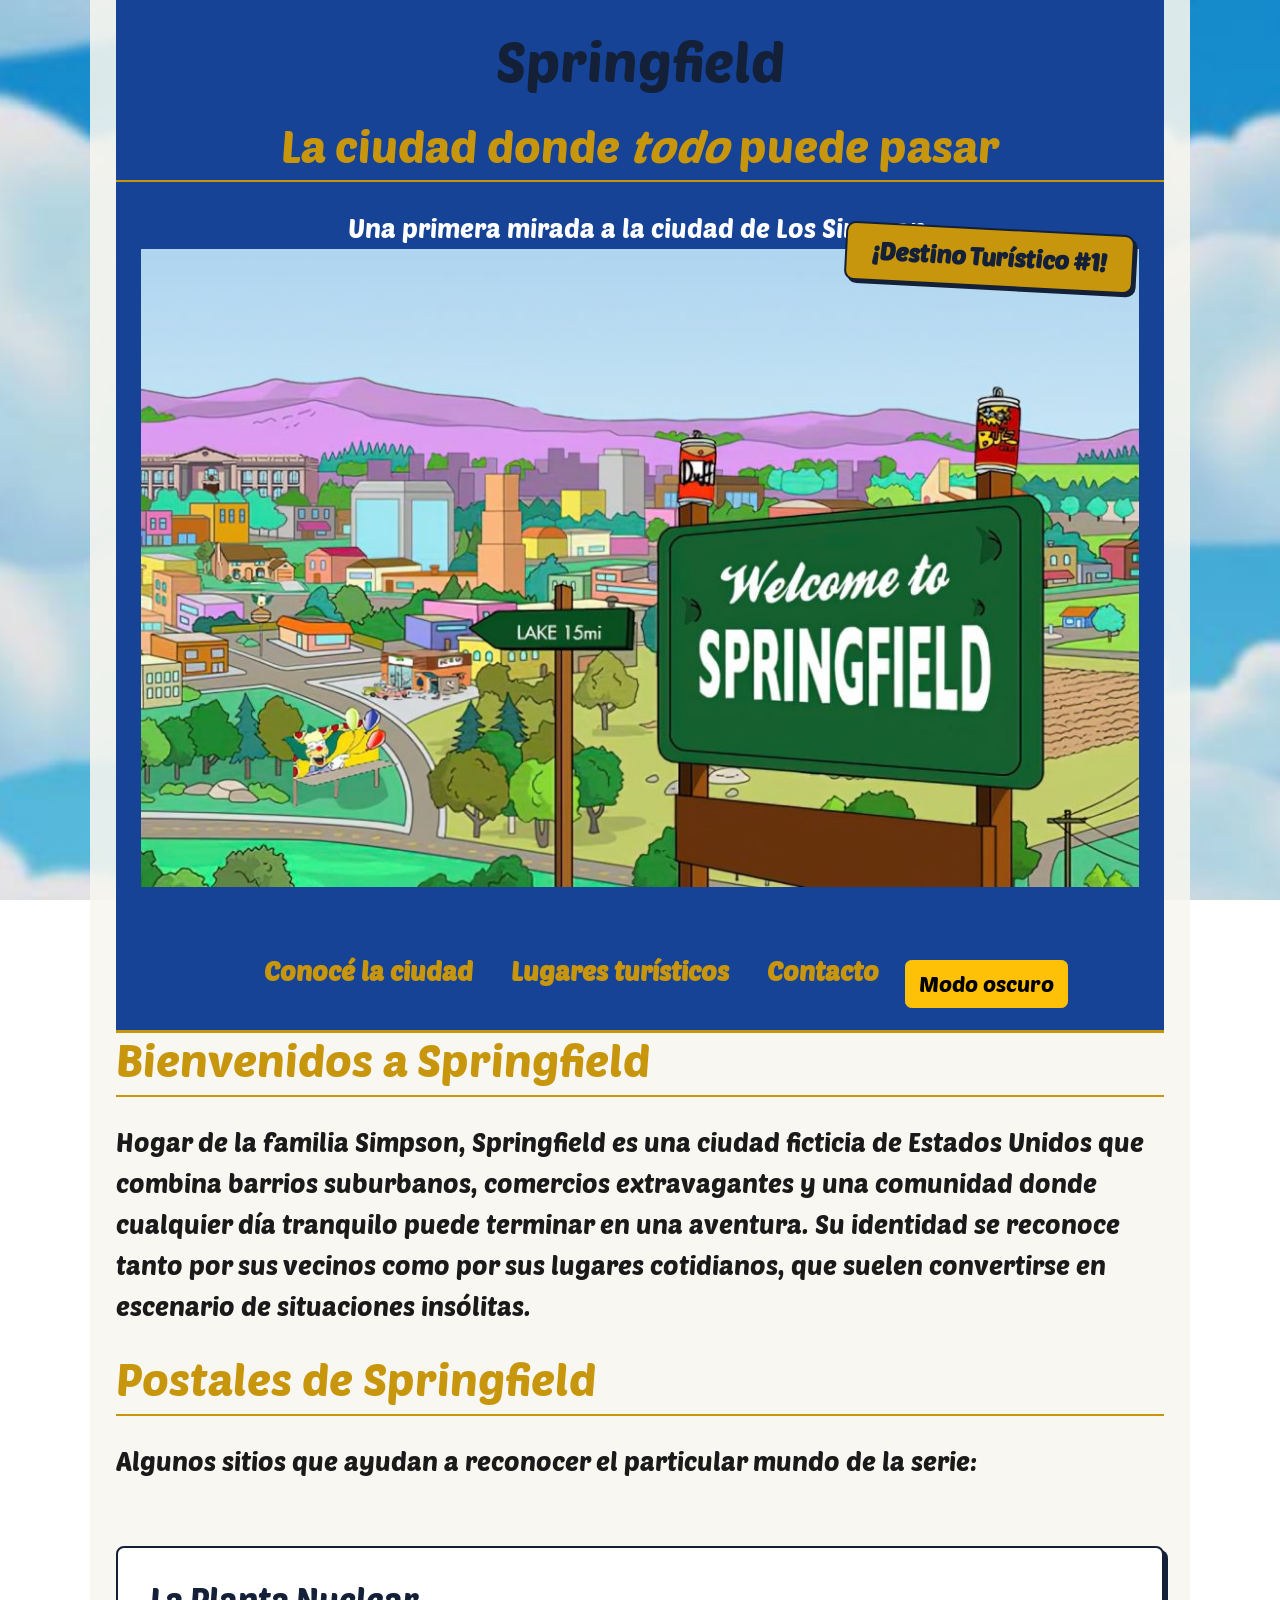
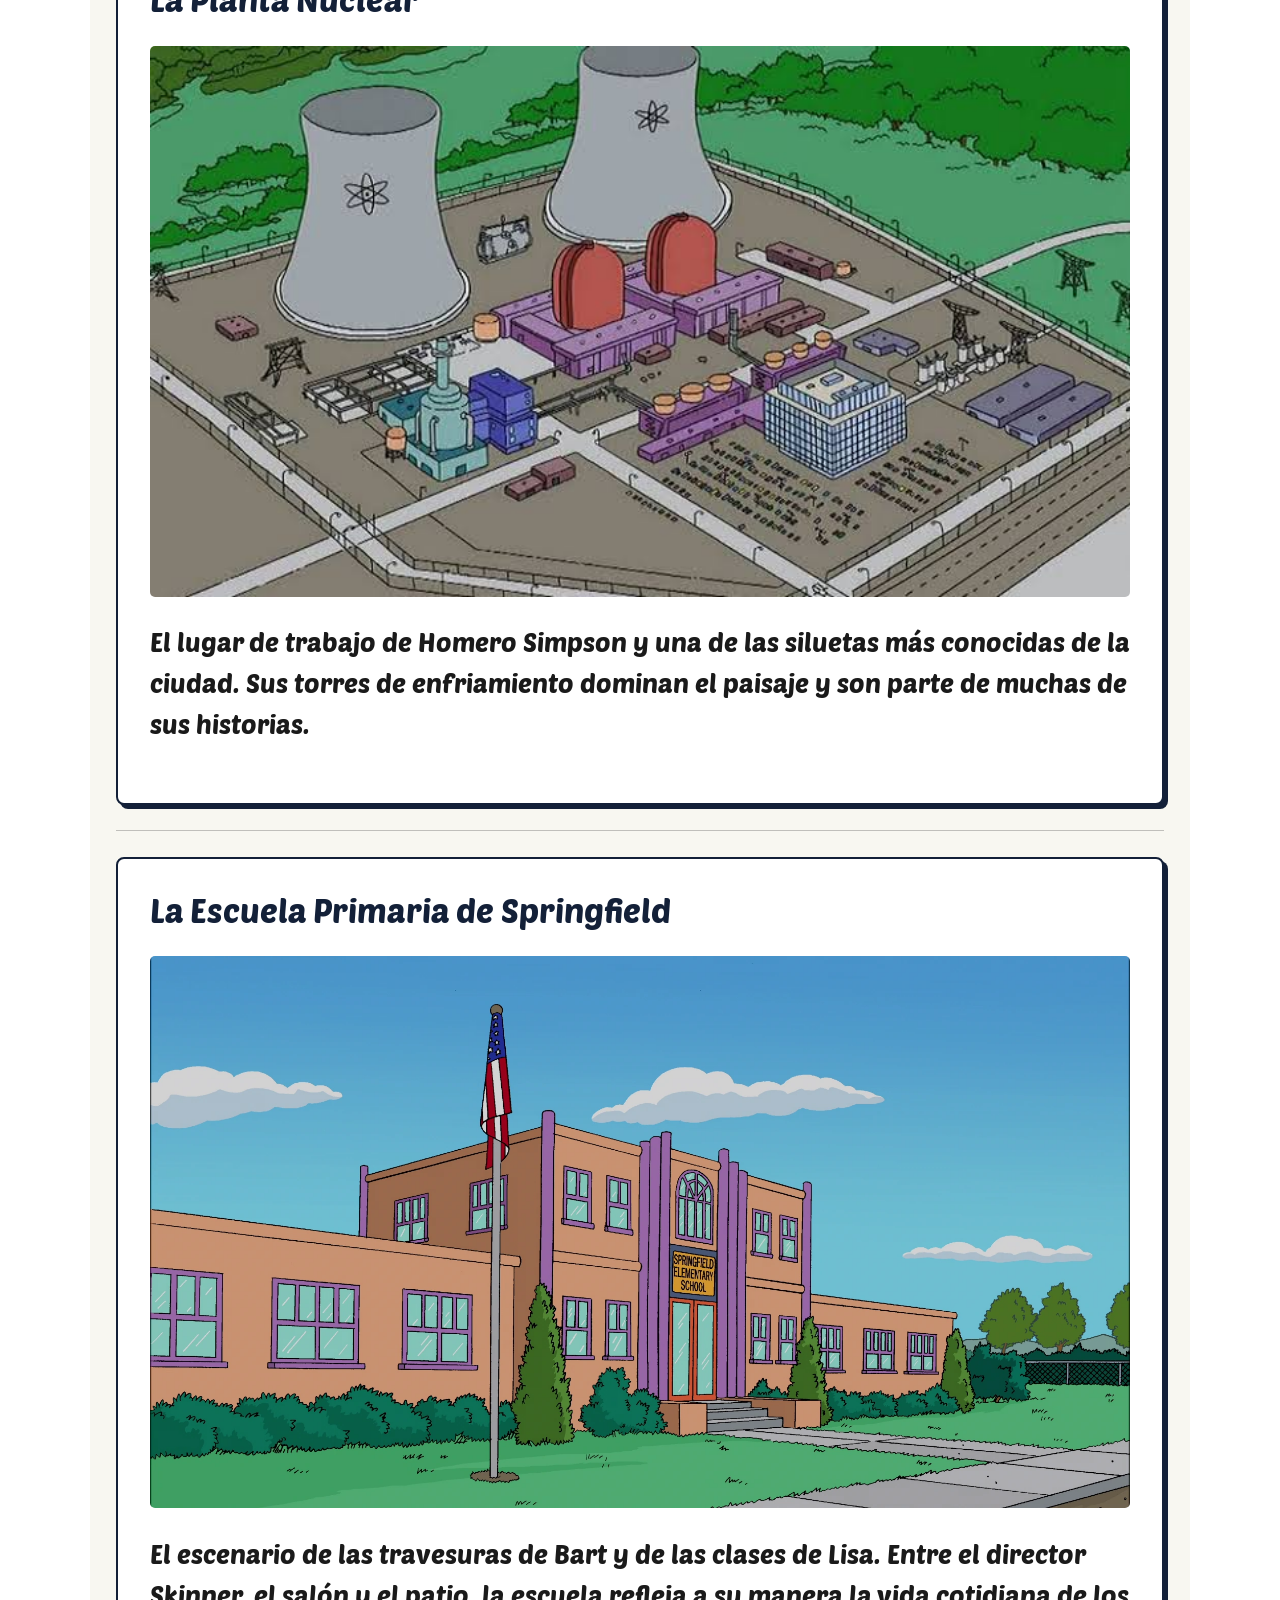
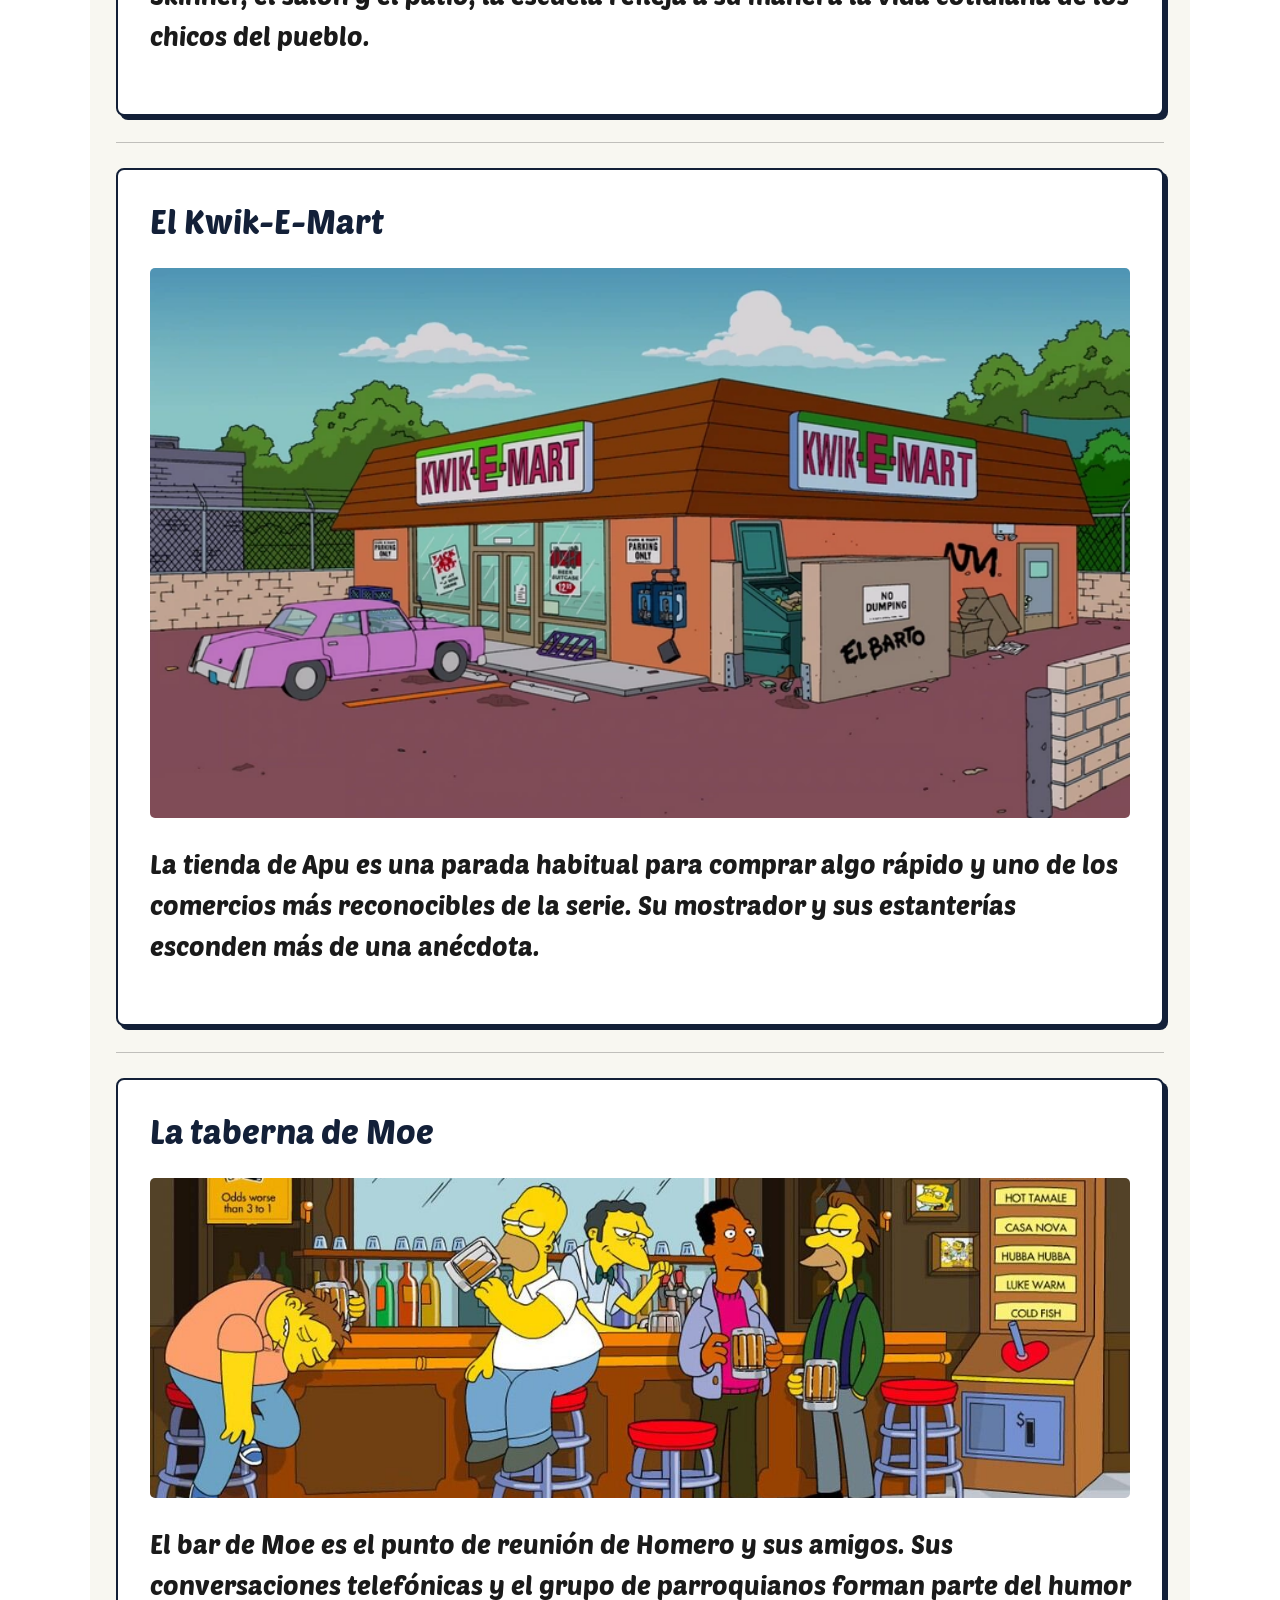
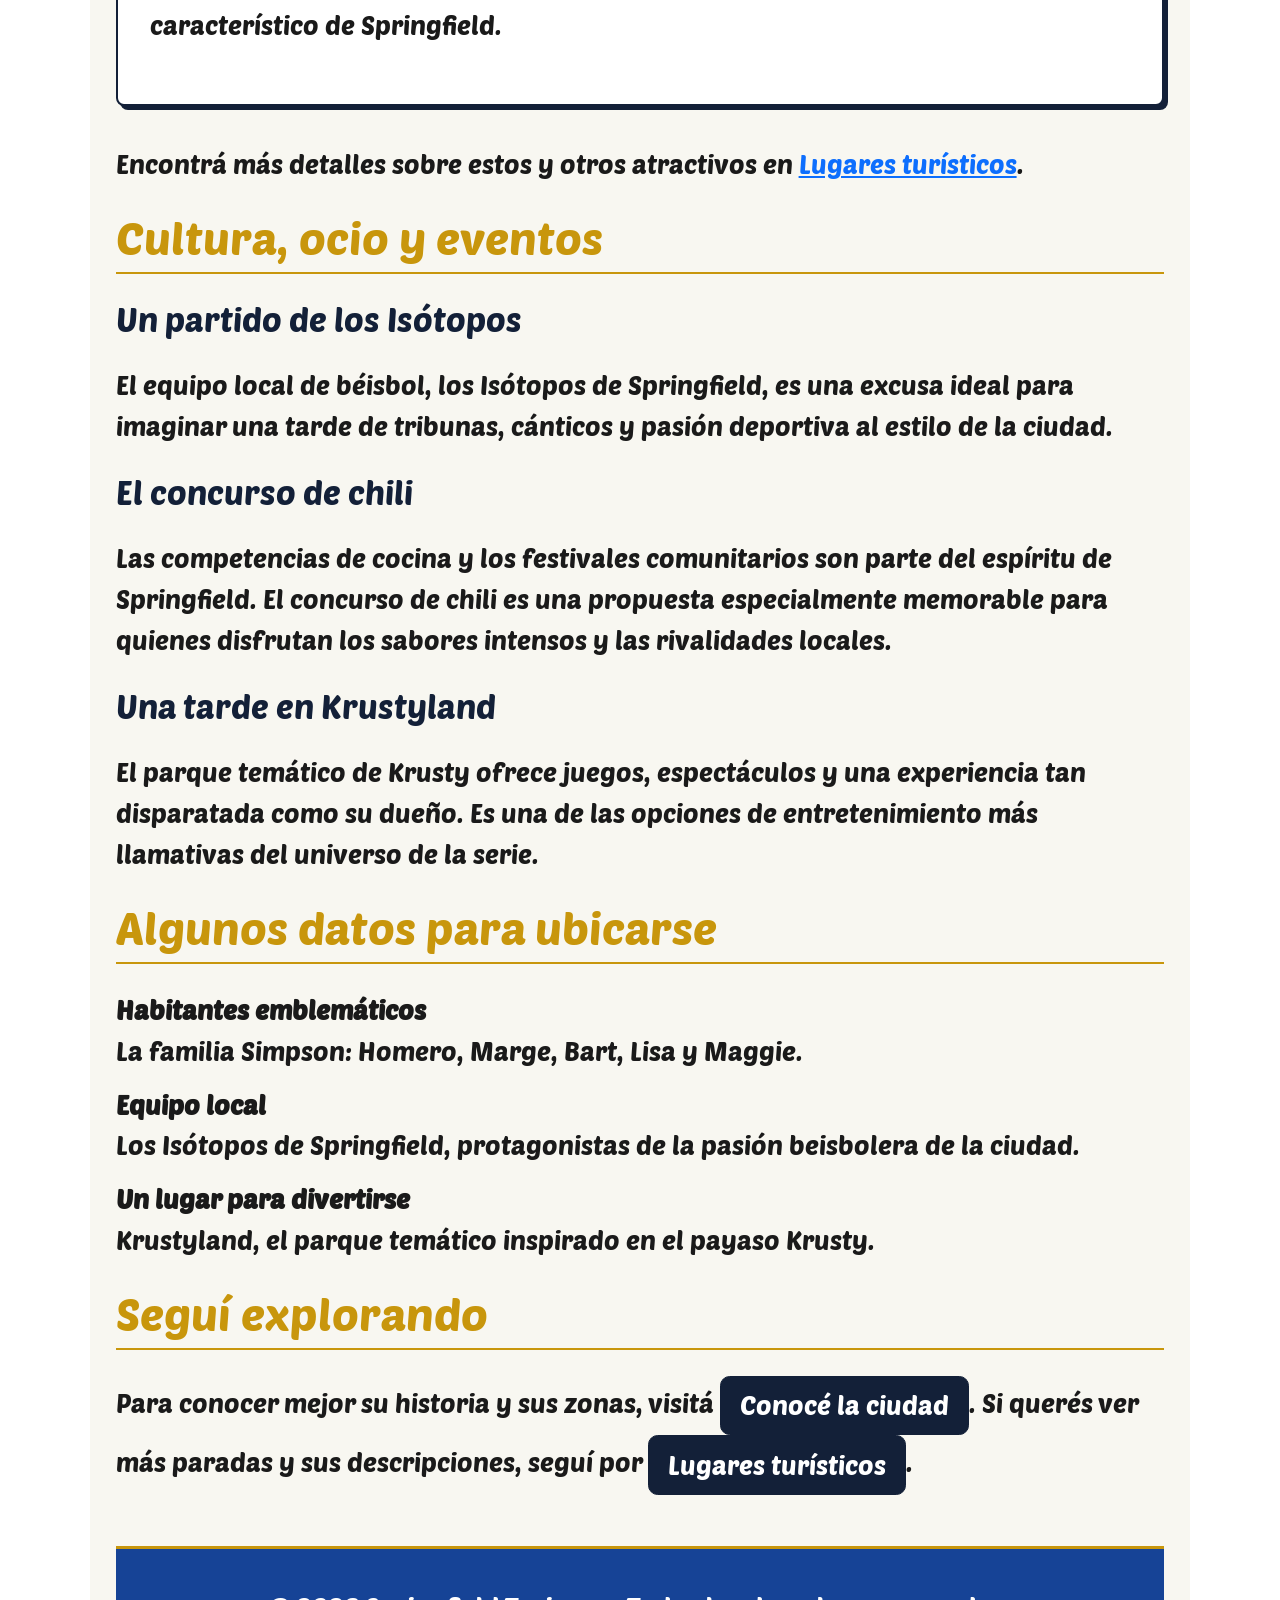
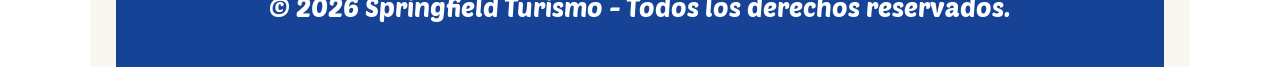
<file: index.html>
<!DOCTYPE html>
<html lang="es">
<head>
    <meta charset="UTF-8">
    <meta name="viewport" content="width=device-width, initial-scale=1.0">
    <title>Springfield</title>
    <link rel="preconnect" href="https://fonts.googleapis.com">
    <link rel="preconnect" href="https://fonts.gstatic.com" crossorigin>
    <link href="https://fonts.googleapis.com/css2?family=Poetsen+One&display=swap" rel="stylesheet">
    <link href="https://cdn.jsdelivr.net/npm/bootstrap@5.3.8/dist/css/bootstrap.min.css" rel="stylesheet" integrity="sha384-sRIl4kxILFvY47J16cr9ZwB07vP4J8+LH7qKQnuqkuIAvNWLzeN8tE5YBujZqJLB" crossorigin="anonymous">
    <link rel=stylesheet href="./CSS/estilos.css"> 
</head>
<body>
    
    <header>
        <h1>Springfield</h1>
        <h2>La ciudad donde <em>todo</em> puede pasar</h2>
        <figure class="imagenSpringfield">
            <span class="badge badge-destacado">¡Destino Turístico #1!</span>
            <img src="./IMG/welcomeToSpringfield.jpg" alt="Vista ilustrada de Springfield">
            <figcaption>Una primera mirada a la ciudad de Los Simpson.</figcaption>
        </figure>
        
    </header>
    <nav class="navbar navbar-expand-lg bg-body-tertiary sticky-top " data-bs-theme="dark">
            <div class="container-fluid">
                <button class="navbar-toggler" type="button"
                data-bs-toggle="collapse" data-bs-target="#menuPrincipal"
                aria-controls="menuPrincipal" aria-expanded="false"
                aria-label="Abrir navegación">
                <span class="navbar-toggler-icon"></span>
                </button>
                <div class="collapse navbar-collapse justify-content-center" id="menuPrincipal">
                    <ul>                    
                        <li><a href="ciudad.html">Conocé la ciudad</a></li>
                        <li><a href="lugares.html">Lugares turísticos</a></li>
                        <li><a href="contactos.html">Contacto</a></li>
                    </ul>
                    <button id="btn-modo" class="btn btn-sm btn-warning ms-3">Modo oscuro</button>
                </div>
            </div>
        </nav>
    <main>
        <section aria-labelledby="bienvenida">
            <h2 id="bienvenida">Bienvenidos a Springfield</h2>
            <p>
                Hogar de la familia Simpson, Springfield es una ciudad ficticia de Estados
                Unidos que combina barrios suburbanos, comercios extravagantes y una
                comunidad donde cualquier día tranquilo puede terminar en una aventura.
                Su identidad se reconoce tanto por sus vecinos como por sus lugares
                cotidianos, que suelen convertirse en escenario de situaciones insólitas.
            </p>
        </section>

        <section aria-labelledby="lugares-destacados">
            <h2 id="lugares-destacados">Postales de Springfield</h2>
            <p>Algunos sitios que ayudan a reconocer el particular mundo de la serie:</p>
            <div class="destacados">
                <article>
                    <h3>La Planta Nuclear</h3>
                    <img src="./IMG/plantaNuclear.jfif" alt="plantaNuclear">
                    <p>
                        El lugar de trabajo de Homero Simpson y una de las siluetas más
                        conocidas de la ciudad. Sus torres de enfriamiento dominan el
                        paisaje y son parte de muchas de sus historias.
                    </p>
                </article>
                <hr>
                <article>
                    <h3>La Escuela Primaria de Springfield</h3>
                    <img src="./IMG/escuelaPrimaria.webp" alt="escuelaPrimaria">
                    <p>
                        El escenario de las travesuras de Bart y de las clases de Lisa.
                        Entre el director Skinner, el salón y el patio, la escuela refleja
                        a su manera la vida cotidiana de los chicos del pueblo.
                    </p>
                </article>
                <hr>
                <article>
                    <h3>El Kwik-E-Mart</h3>
                    <img src="./IMG/Kwik-E-Mart.webp" alt="Tienda Kwik-E-Mart">
                    <p>
                        La tienda de Apu es una parada habitual para comprar algo rápido
                        y uno de los comercios más reconocibles de la serie. Su mostrador
                        y sus estanterías esconden más de una anécdota.
                    </p>
                </article>
                <hr>
                <article>
                    <h3>La taberna de Moe</h3>
                    <img src="./IMG/tabernaDeMoe.png" alt="tabernaDeMoe" class="img-taberna">
                    <p>
                        El bar de Moe es el punto de reunión de Homero y sus amigos.
                        Sus conversaciones telefónicas y el grupo de parroquianos forman
                        parte del humor característico de Springfield.
                    </p>
                </article>
            </div>
            <p>
                Encontrá más detalles sobre estos y otros atractivos en
                <a href="lugares.html">Lugares turísticos</a>.
            </p>
        </section>

        <section aria-labelledby="cultura-eventos">
            <h2 id="cultura-eventos">Cultura, ocio y eventos</h2>
            <article>
                <h3>Un partido de los Isótopos</h3>
                <!-- Imagen sugerida: guardá el archivo en IMG/isotopos.jpg y reemplazá este comentario por: <img src="./IMG/isotopos.jpg" alt="Partido de los Isótopos de Springfield"> -->
                <p>
                    El equipo local de béisbol, los Isótopos de Springfield, es una
                    excusa ideal para imaginar una tarde de tribunas, cánticos y pasión
                    deportiva al estilo de la ciudad.
                </p>
            </article>
            <article>
                <h3>El concurso de chili</h3>
                <!-- Imagen sugerida: guardá el archivo en IMG/concurso-chili.jpg y reemplazá este comentario por: <img src="./IMG/concurso-chili.jpg" alt="Concurso de chili de Springfield"> -->
                <p>
                    Las competencias de cocina y los festivales comunitarios son parte
                    del espíritu de Springfield. El concurso de chili es una propuesta
                    especialmente memorable para quienes disfrutan los sabores intensos
                    y las rivalidades locales.
                </p>
            </article>
            <article>
                <h3>Una tarde en Krustyland</h3>
                <!-- Imagen sugerida: guardá el archivo en IMG/krustyland.jpg y reemplazá este comentario por: <img src="./IMG/krustyland.jpg" alt="Parque temático Krustyland"> -->
                <p>
                    El parque temático de Krusty ofrece juegos, espectáculos y una
                    experiencia tan disparatada como su dueño. Es una de las opciones
                    de entretenimiento más llamativas del universo de la serie.
                </p>
            </article>
        </section>

        <section aria-labelledby="datos-curiosos">
            <h2 id="datos-curiosos">Algunos datos para ubicarse</h2>
            <dl>
                <dt>Habitantes emblemáticos</dt>
                <dd>
                    La familia Simpson: Homero, Marge, Bart, Lisa y Maggie.
                </dd>
                <dt>Equipo local</dt>
                <dd>
                    Los Isótopos de Springfield, protagonistas de la pasión beisbolera
                    de la ciudad.
                </dd>
                <dt>Un lugar para divertirse</dt>
                <dd>
                    Krustyland, el parque temático inspirado en el payaso Krusty.
                </dd>
            </dl>
        </section>

        <aside>
            <h2>Seguí explorando</h2>
            <p>
                Para conocer mejor su historia y sus zonas, visitá
                <a href="ciudad.html" class="btn btn-primary">Conocé la ciudad</a>. Si querés ver más paradas
                y sus descripciones, seguí por
                <a href="lugares.html" class="btn btn-primary">Lugares turísticos</a>.
            </p>
        </aside>
    </main>
    <footer> 
        <p>
            &copy; 2026 Springfield Turismo - Todos los derechos reservados.
        </p> 
    </footer>
    <script src="https://cdn.jsdelivr.net/npm/bootstrap@5.3.8/dist/js/bootstrap.bundle.min.js" integrity="sha384-FKyoEForCGlyvwx9Hj09JcYn3nv7wiPVlz7YYwJrWVcXK/BmnVDxM+D2scQbITxI" crossorigin="anonymous"></script>
    <script src="js/main.js"></script>
</body>
</html>
</file>
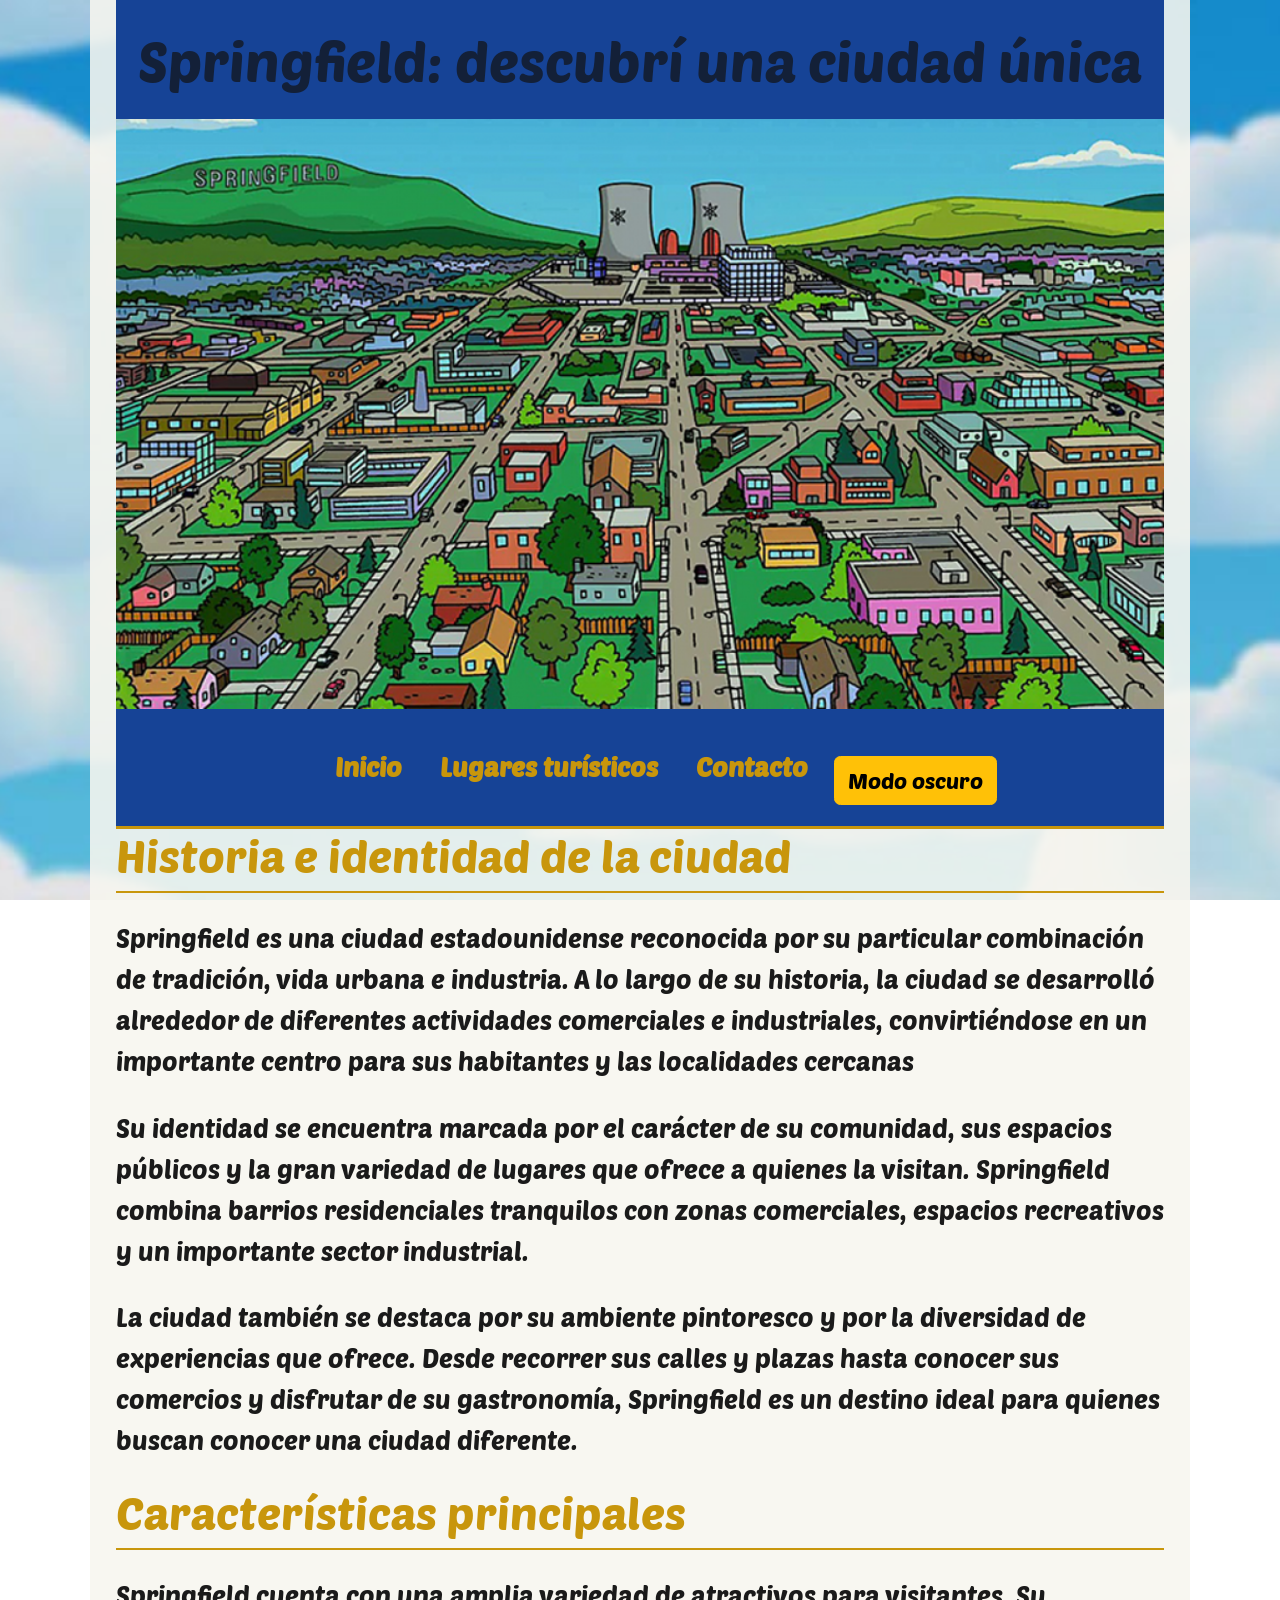
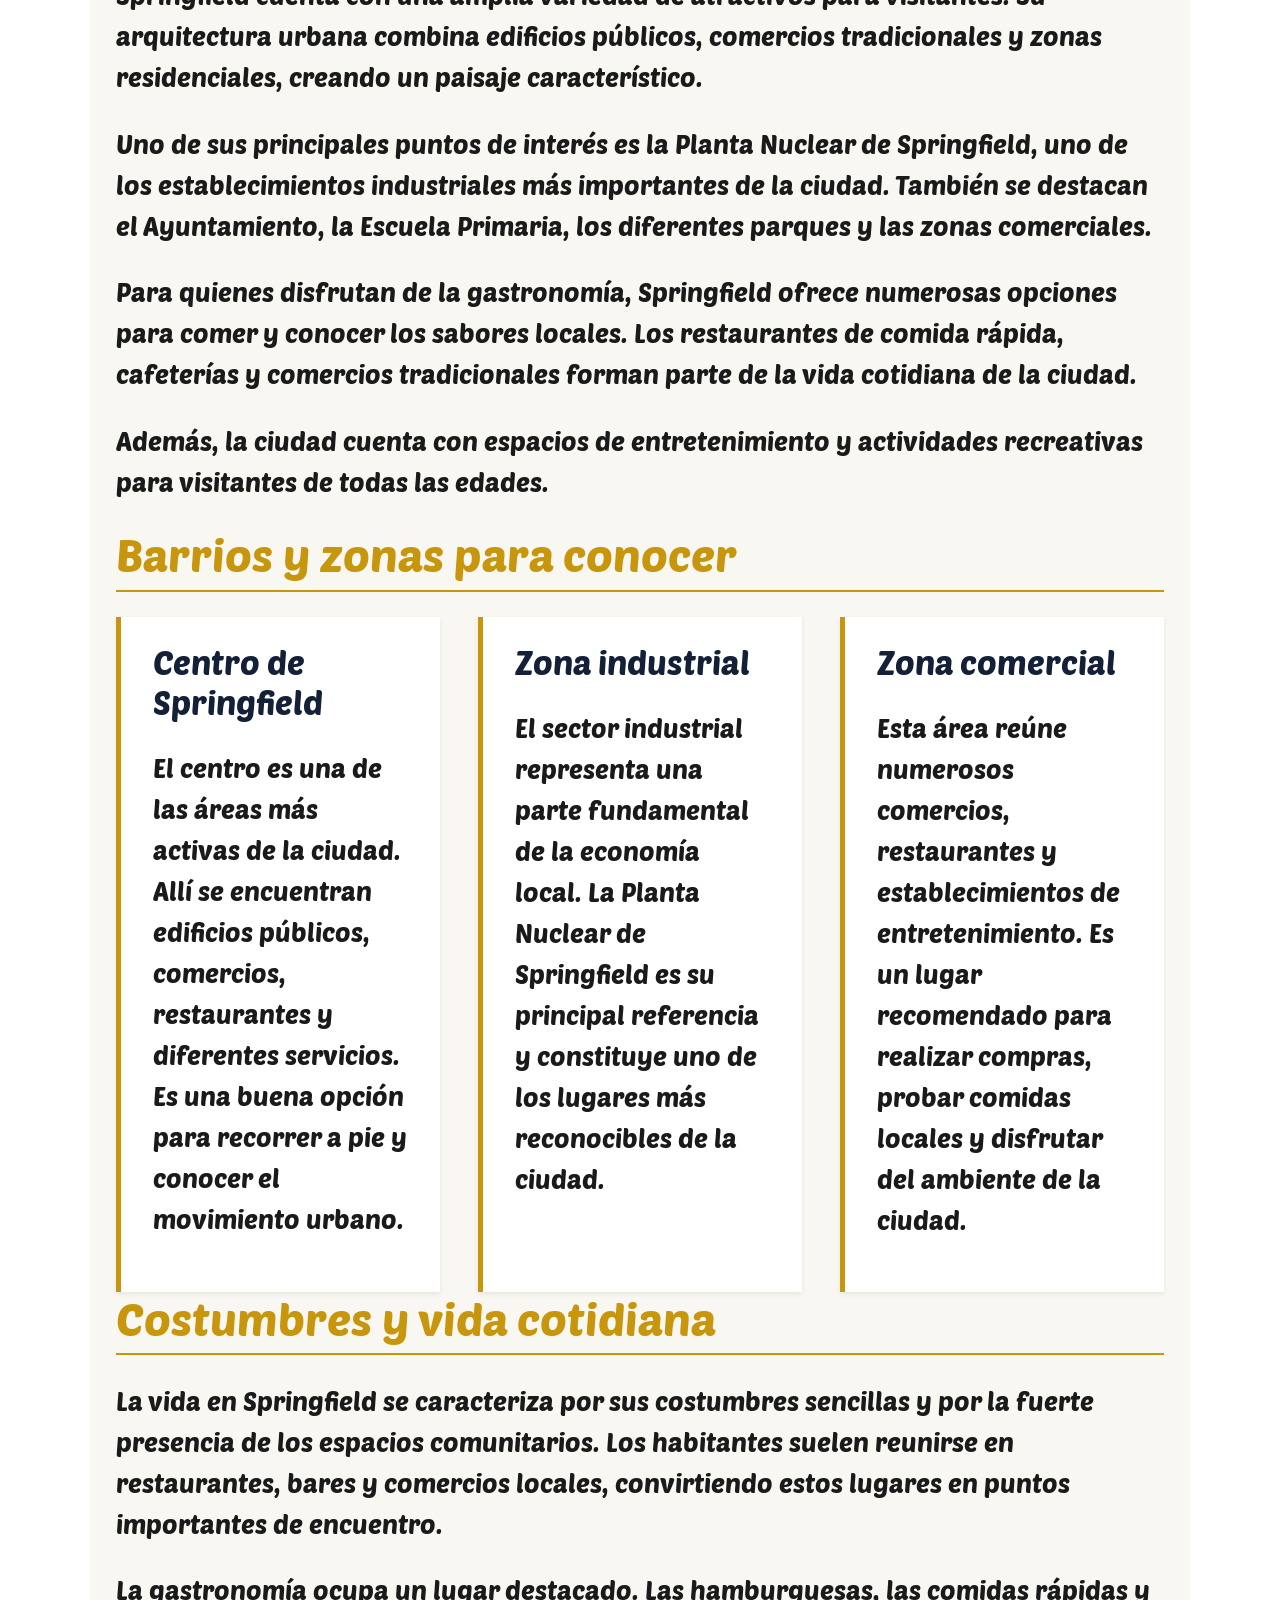
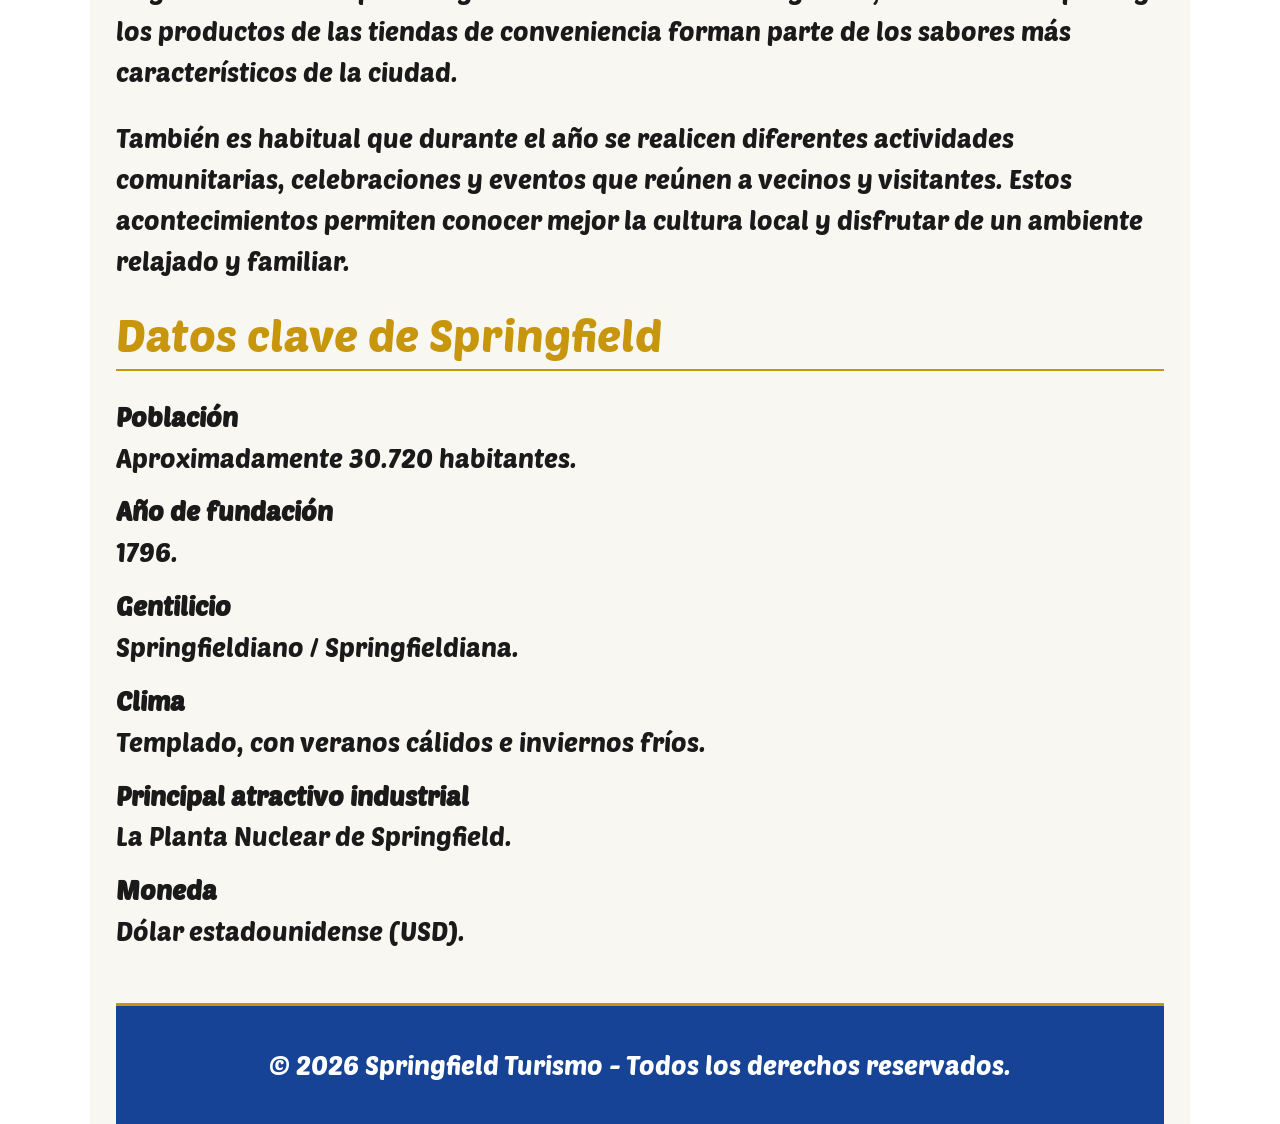
<file: ciudad.html>
<!DOCTYPE html>
<html lang="es">
<head>
    <meta charset="UTF-8">
    <meta name="viewport" content="width=device-width, initial-scale=1.0">
    <title>Ciudad</title> 
    <link rel="preconnect" href="https://fonts.googleapis.com">
    <link rel="preconnect" href="https://fonts.gstatic.com" crossorigin>
    <link href="https://fonts.googleapis.com/css2?family=Poetsen+One&display=swap" rel="stylesheet">
    <link href="https://cdn.jsdelivr.net/npm/bootstrap@5.3.8/dist/css/bootstrap.min.css" rel="stylesheet" integrity="sha384-sRIl4kxILFvY47J16cr9ZwB07vP4J8+LH7qKQnuqkuIAvNWLzeN8tE5YBujZqJLB" crossorigin="anonymous">
    <link rel=stylesheet href="./CSS/estilos.css">
</head>
<body>
    <header>

        <h1>Springfield: descubrí una ciudad única</h1>
        <div class="rounded">   
            <img src="IMG/springfieldPicado.png"    alt="springfieldDesdeArriba" class="">
        </div>
        

    </header>
    <nav class="navbar navbar-expand-lg bg-body-tertiary sticky-top " data-bs-theme="dark">
            <div class="container-fluid">
                <div class="container-fluid">
                <button class="navbar-toggler" type="button"
                data-bs-toggle="collapse" data-bs-target="#menuPrincipal"
                aria-controls="menuPrincipal" aria-expanded="false"
                aria-label="Abrir navegación">
                <span class="navbar-toggler-icon"></span>
                </button>
                <div class="collapse navbar-collapse justify-content-center" id="menuPrincipal">
                    <ul>
                        <li><a href="index.html">Inicio</a></li>                        
                        <li><a href="lugares.html">Lugares turísticos</a></li>
                        <li><a href="contactos.html">Contacto</a></li>
                    </ul>
                    <button id="btn-modo" class="btn btn-sm btn-warning ms-3">Modo oscuro</button>
                </div>
            </div>
            </div>
        </nav>
    <main>
        
        <section class="historia">
            <h2>Historia e identidad de la ciudad</h2>            
                <p>
                    Springfield es una ciudad estadounidense reconocida por su particular combinación de tradición, vida urbana e industria. A lo largo de su historia, la ciudad se desarrolló alrededor de diferentes actividades comerciales e industriales, convirtiéndose en un importante centro para sus habitantes y las localidades cercanas
                </p>
                <p>
                    Su identidad se encuentra marcada por el carácter de su comunidad, sus espacios públicos y la gran variedad de lugares que ofrece a quienes la visitan. Springfield combina barrios residenciales tranquilos con zonas comerciales, espacios recreativos y un importante sector industrial.
                </p>
                <p>
                    La ciudad también se destaca por su ambiente pintoresco y por la diversidad de experiencias que ofrece. Desde recorrer sus calles y plazas hasta conocer sus comercios y disfrutar de su gastronomía, Springfield es un destino ideal para quienes buscan conocer una ciudad diferente.
                </p>
        </section>

        <section class="caracteristicas-principales">
            <h2>Características principales</h2>

            <p>
                Springfield cuenta con una amplia variedad de atractivos para visitantes. Su arquitectura urbana combina edificios públicos, comercios tradicionales y zonas residenciales, creando un paisaje característico.
            </p>

            <p>
                Uno de sus principales puntos de interés es la Planta Nuclear de Springfield, uno de los establecimientos industriales más importantes de la ciudad. También se destacan el Ayuntamiento, la Escuela Primaria, los diferentes parques y las zonas comerciales.
            </p>

            <p>
                Para quienes disfrutan de la gastronomía, Springfield ofrece numerosas opciones para comer y conocer los sabores locales. Los restaurantes de comida rápida, cafeterías y comercios tradicionales forman parte de la vida cotidiana de la ciudad.
            </p>

            <p>
                Además, la ciudad cuenta con espacios de entretenimiento y actividades recreativas para visitantes de todas las edades.
            </p>

        </section>

                <section class="barrios">
                    

            <h2>Barrios y zonas para conocer</h2>
            <div class="barrios-contenedor">

                    <article class="barrio">

                        <h3>Centro de Springfield</h3>
                            <p>
                                El centro es una de las áreas más activas de la ciudad. Allí se encuentran edificios públicos, comercios, restaurantes y diferentes servicios. Es una buena opción para recorrer a pie y conocer el movimiento urbano.
                            </p>
                            </article>
                    <article class="barrio">               
            
                        <h3>Zona industrial</h3>       
                            <p>
                                El sector industrial representa una parte fundamental de la economía local. La Planta Nuclear de Springfield es su principal referencia y constituye uno de los lugares más reconocibles de la ciudad.
                            </p>
                    </article>
                    
                    <article class="barrio"> 
    
                        <h3>Zona comercial</h3>
                            <p>
                                Esta área reúne numerosos comercios, restaurantes y establecimientos de entretenimiento. Es un lugar recomendado para realizar compras, probar comidas locales y disfrutar del ambiente de la ciudad.
                            </p>
                        
                    </article>
                   </div>
        </section>

                <section class="costumbres">

            <h2>Costumbres y vida cotidiana</h2>

            <p>
                La vida en Springfield se caracteriza por sus costumbres sencillas y por la fuerte presencia de los espacios comunitarios. Los habitantes suelen reunirse en restaurantes, bares y comercios locales, convirtiendo estos lugares en puntos importantes de encuentro.
            </p>

            <p>
                La gastronomía ocupa un lugar destacado. Las hamburguesas, las comidas rápidas y los productos de las tiendas de conveniencia forman parte de los sabores más característicos de la ciudad.
            </p>

            <p>
                También es habitual que durante el año se realicen diferentes actividades comunitarias, celebraciones y eventos que reúnen a vecinos y visitantes. Estos acontecimientos permiten conocer mejor la cultura local y disfrutar de un ambiente relajado y familiar.
            </p>

        </section>

               <section class="datos">

            <h2>Datos clave de Springfield</h2>

            <dl>
                <dt>Población</dt>
                <dd>Aproximadamente 30.720 habitantes.</dd>

                <dt>Año de fundación</dt>
                <dd>1796.</dd>

                <dt>Gentilicio</dt>
                <dd>Springfieldiano / Springfieldiana.</dd>

                <dt>Clima</dt>
                <dd>Templado, con veranos cálidos e inviernos fríos.</dd>

                <dt>Principal atractivo industrial</dt>
                <dd>La Planta Nuclear de Springfield.</dd>

                <dt>Moneda</dt>
                <dd>Dólar estadounidense (USD).</dd>

            </dl>

        </section>



    </main>

    <footer> 
        <p>
            &copy; 2026 Springfield Turismo - Todos los derechos reservados.
        </p> 
    </footer>

    <script src="https://cdn.jsdelivr.net/npm/bootstrap@5.3.8/dist/js/bootstrap.bundle.min.js" integrity="sha384-FKyoEForCGlyvwx9Hj09JcYn3nv7wiPVlz7YYwJrWVcXK/BmnVDxM+D2scQbITxI" crossorigin="anonymous"></script>
    <script src="js/main.js"></script>
</body>
</html>
</file>
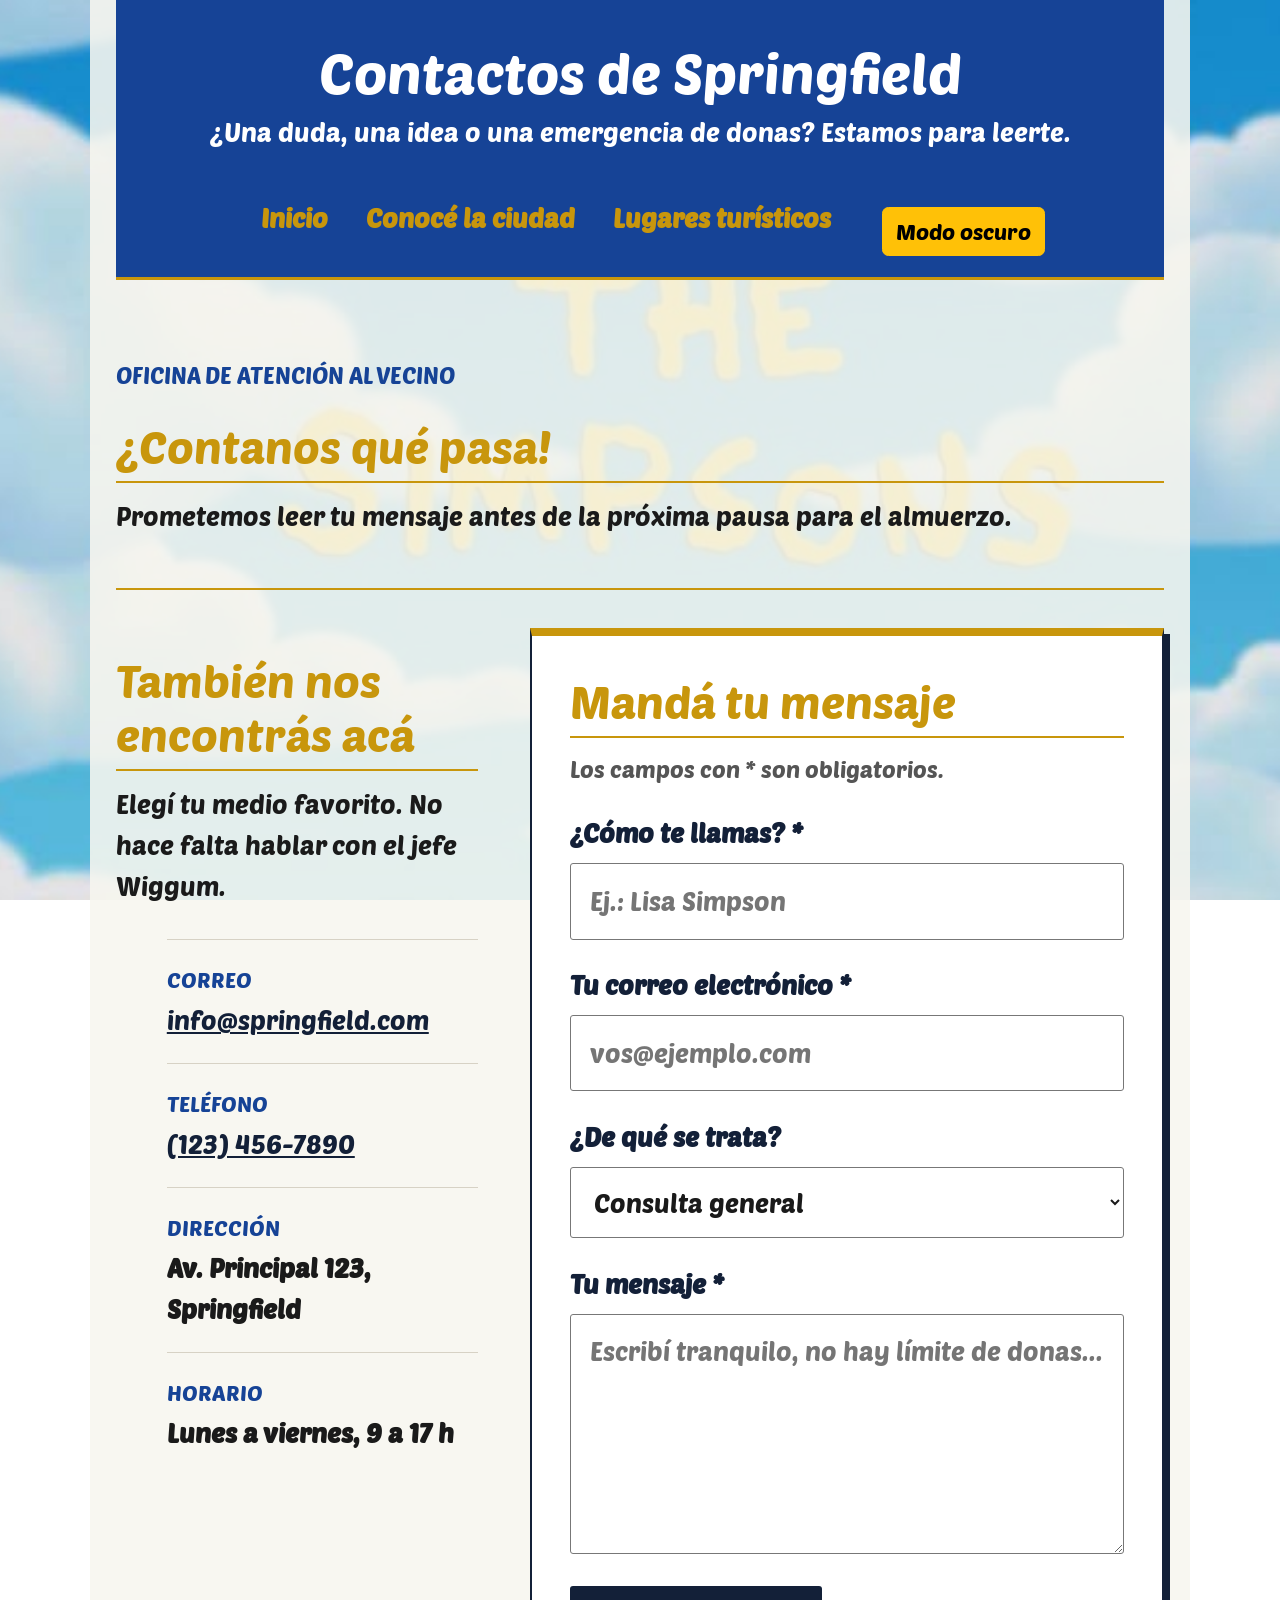
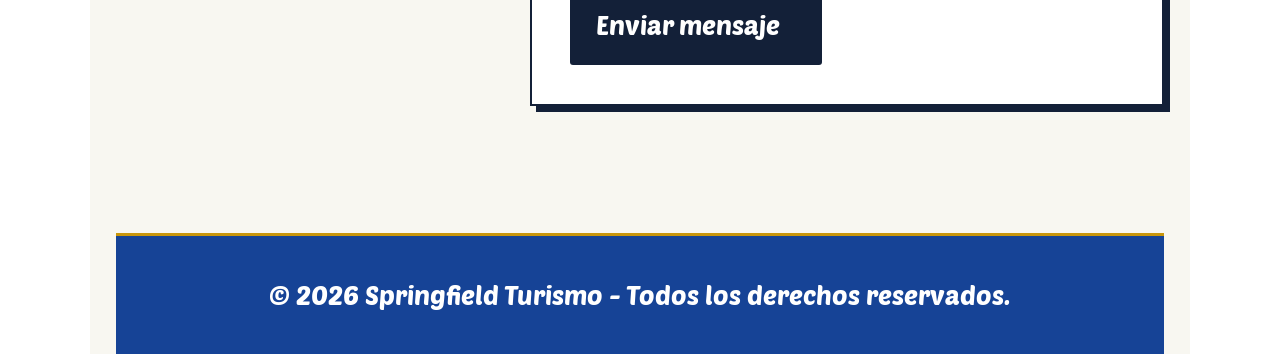
<file: contactos.html>
<!DOCTYPE html>
<html lang="es">
<head>
    <meta charset="UTF-8">
    <meta name="viewport" content="width=device-width, initial-scale=1.0">
    <title>Contactos - Springfield</title> 
    <link rel="preconnect" href="https://fonts.googleapis.com">
    <link rel="preconnect" href="https://fonts.gstatic.com" crossorigin>
    <link href="https://fonts.googleapis.com/css2?family=Poetsen+One&display=swap" rel="stylesheet">
    <link href="https://cdn.jsdelivr.net/npm/bootstrap@5.3.8/dist/css/bootstrap.min.css" rel="stylesheet" integrity="sha384-sRIl4kxILFvY47J16cr9ZwB07vP4J8+LH7qKQnuqkuIAvNWLzeN8tE5YBujZqJLB" crossorigin="anonymous">
    <link rel=stylesheet href="./CSS/estilos.css">
</head>
<body class="contacto-page">
    <header>
        <h1>Contactos de Springfield</h1>
        <p>¿Una duda, una idea o una emergencia de donas? Estamos para leerte.</p>
    </header>
    <nav class="navbar navbar-expand-lg bg-body-tertiary sticky-top " data-bs-theme="dark">
            <div class="container-fluid">
                <div class="container-fluid">
                <button class="navbar-toggler" type="button"
                data-bs-toggle="collapse" data-bs-target="#menuPrincipal"
                aria-controls="menuPrincipal" aria-expanded="false"
                aria-label="Abrir navegación">
                <span class="navbar-toggler-icon"></span>
                </button>
                <div class="collapse navbar-collapse justify-content-center" id="menuPrincipal">
                    <ul>
                        <li><a href="index.html">Inicio</a></li>
                        <li><a href="ciudad.html">Conocé la ciudad</a></li>
                        <li><a href="lugares.html">Lugares turísticos</a></li>                    
                    </ul>
                    <button id="btn-modo" class="btn btn-sm btn-warning ms-3">Modo oscuro</button>
                </div>
            </div>
            </div>
        </nav>
    <main>
        <section class="contacto-intro" aria-labelledby="titulo-contacto">
            <p class="contacto-sello">Oficina de Atención al Vecino</p>
            <h2 id="titulo-contacto">¿Contanos qué pasa!</h2>
            <p>Prometemos leer tu mensaje antes de la próxima pausa para el almuerzo.</p>
        </section>

        <div class="contacto-columnas">
            <aside class="contacto-datos" aria-labelledby="titulo-datos">
                <h2 id="titulo-datos">También nos encontrás acá</h2>
                <p>Elegí tu medio favorito. No hace falta hablar con el jefe Wiggum.</p>
                <ul>
                    <li><span>Correo</span><a href="mailto:info@springfield.com">info@springfield.com</a></li>
                    <li><span>Teléfono</span><a href="tel:+11234567890">(123) 456-7890</a></li>
                    <li><span>Dirección</span><strong>Av. Principal 123, Springfield</strong></li>
                    <li><span>Horario</span><strong>Lunes a viernes, 9 a 17 h</strong></li>
                </ul>

            </aside>

            <form class="formulario-contacto" action="mailto:info@springfield.com" method="post" enctype="text/plain">
                <h2>Mandá tu mensaje</h2>
                <p>Los campos con * son obligatorios.</p>

                <div class="campo-contacto">
                    <label for="nombre">¿Cómo te llamas? *</label>
                    <input id="nombre" name="Nombre" type="text" autocomplete="name" placeholder="Ej.: Lisa Simpson" required>
                </div>

                <div class="campo-contacto">
                    <label for="email">Tu correo electrónico *</label>
                    <input id="email" name="Correo" type="email" autocomplete="email" placeholder="vos@ejemplo.com" required>
                </div>

                <div class="campo-contacto">
                    <label for="tema">¿De qué se trata?</label>
                    <select id="tema" name="Tema">
                        <option value="Consulta general">Consulta general</option>
                        <option value="Turismo">Turismo por Springfield</option>
                        <option value="Eventos">Eventos y actividades</option>
                        <option value="Sugerencia">Una sugerencia (¡se aceptan ideas brillantes!)</option>
                    </select>
                </div>

                <div class="campo-contacto">
                    <label for="mensaje">Tu mensaje *</label>
                    <textarea id="mensaje" name="Mensaje" rows="5" placeholder="Escribí tranquilo, no hay límite de donas..." required></textarea>
                </div>

                <button type="submit">Enviar mensaje <span aria-hidden="true"></span></button>
                
            </form>
        </div>
    </main>
    <footer> 
        <p>
            &copy; 2026 Springfield Turismo - Todos los derechos reservados.
        </p> 
    </footer>
    <script src="https://cdn.jsdelivr.net/npm/bootstrap@5.3.8/dist/js/bootstrap.bundle.min.js" integrity="sha384-FKyoEForCGlyvwx9Hj09JcYn3nv7wiPVlz7YYwJrWVcXK/BmnVDxM+D2scQbITxI" crossorigin="anonymous"></script>
    <script src="js/main.js"></script>
</body>
</html>
</file>
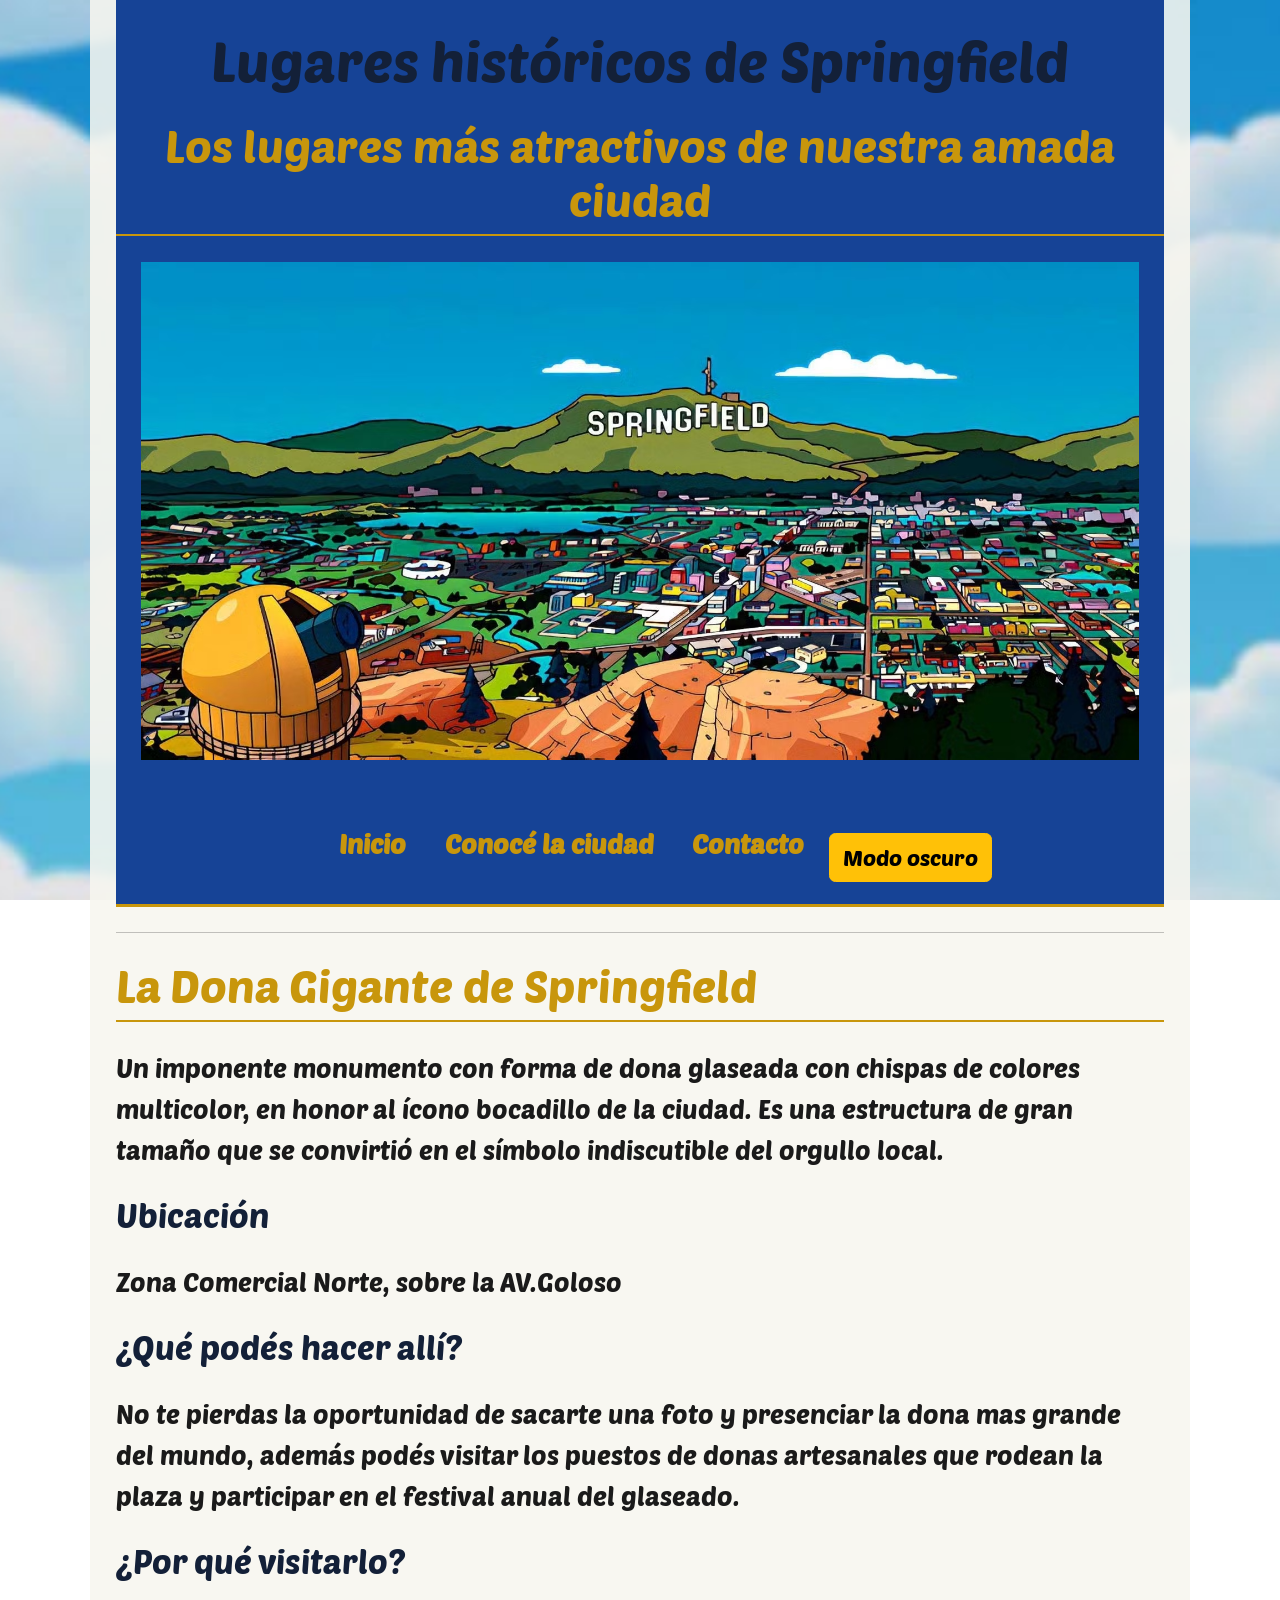
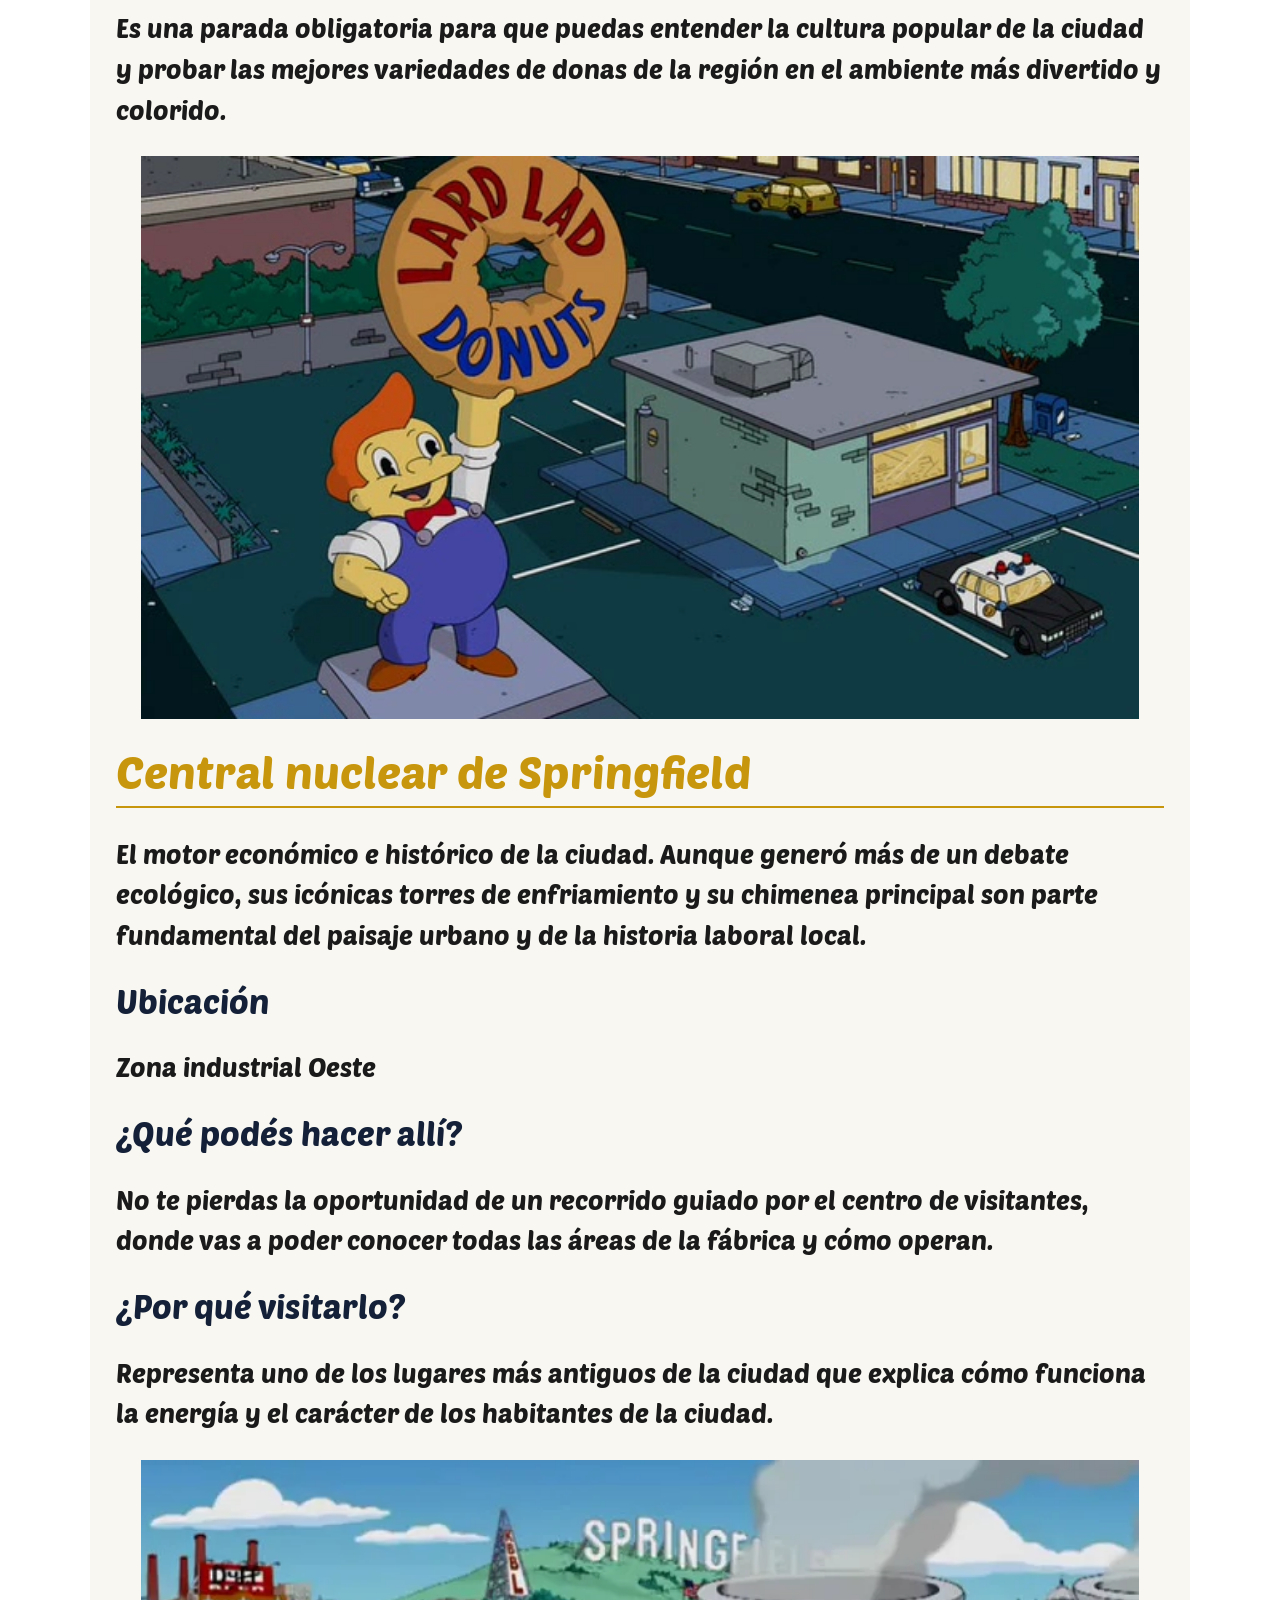
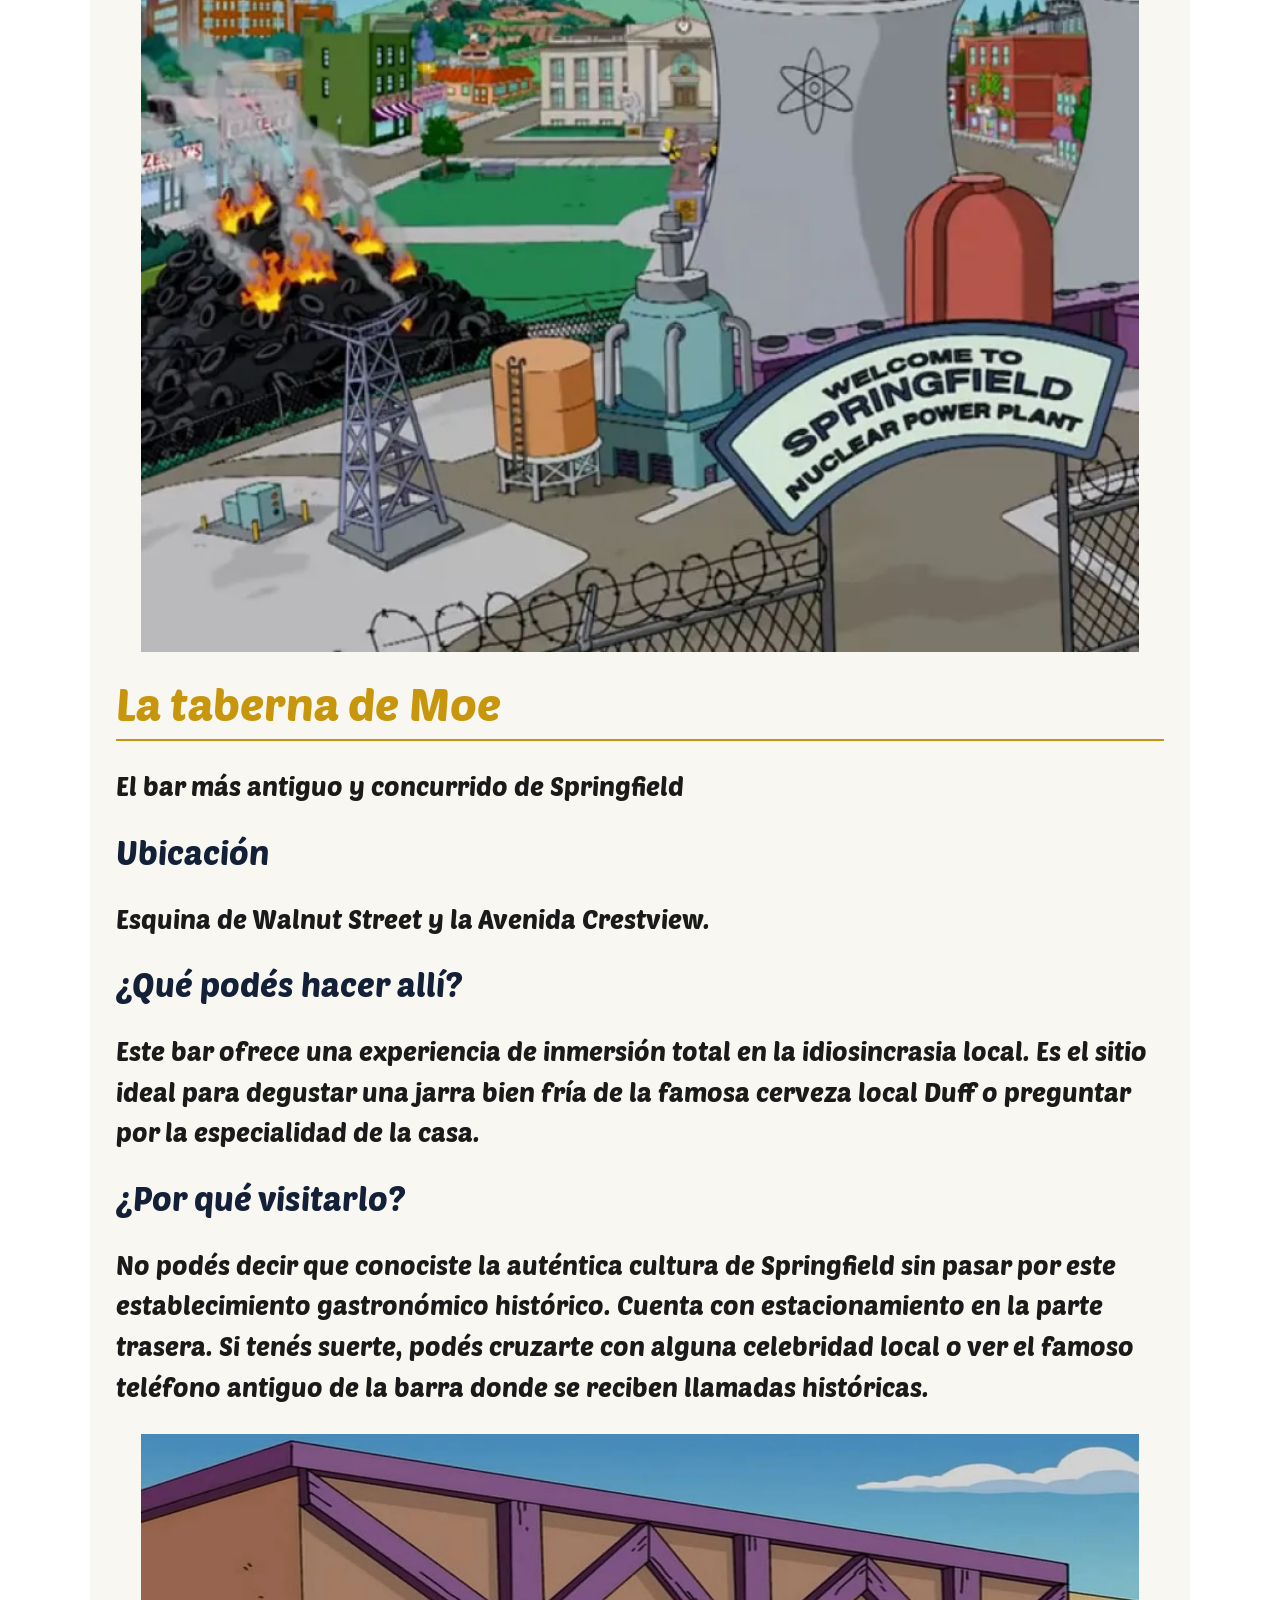
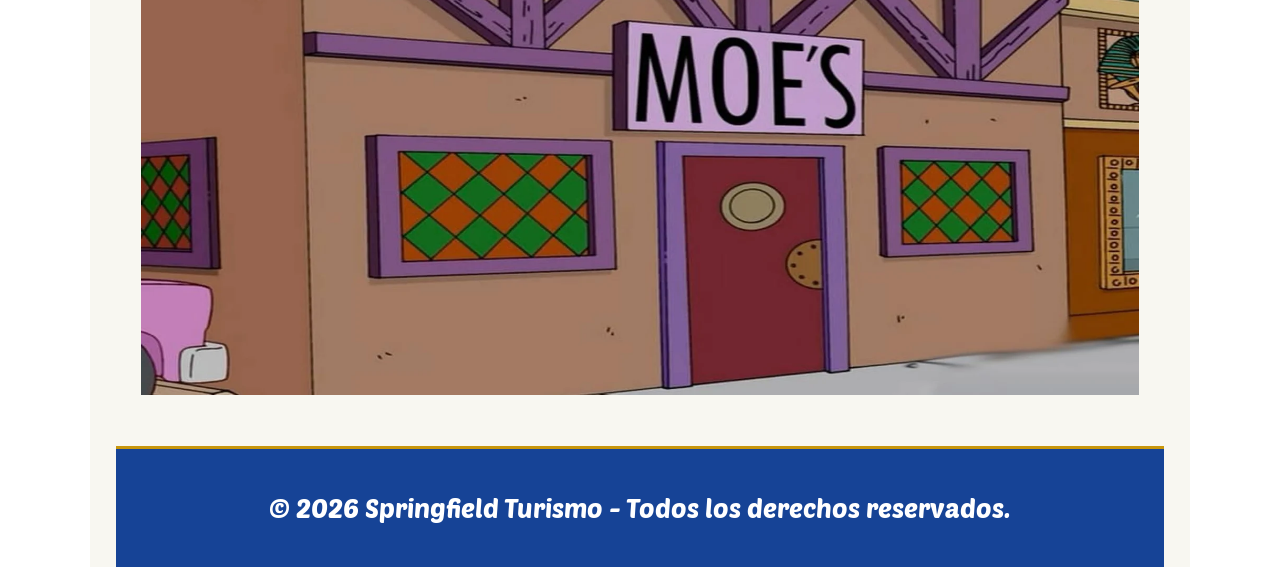
<file: lugares.html>
<!DOCTYPE html>
<html lang="es">
<head>
    <meta charset="UTF-8">
    <meta name="viewport" content="width=device-width, initial-scale=1.0">
    <title>Springfield</title>    
    <link rel="preconnect" href="https://fonts.googleapis.com">
    <link rel="preconnect" href="https://fonts.gstatic.com" crossorigin>
    <link href="https://fonts.googleapis.com/css2?family=Lato:ital,wght@0,100;0,300;0,400;0,700;0,900;1,100;1,300;1,400;1,700;1,900&family=Luxurious+Script&family=Poetsen+One&family=Poppins:ital,wght@0,100;0,200;0,300;0,400;0,500;0,600;0,700;0,800;0,900;1,100;1,200;1,300;1,400;1,500;1,600;1,700;1,800;1,900&display=swap" rel="stylesheet">
    <link href="https://cdn.jsdelivr.net/npm/bootstrap@5.3.8/dist/css/bootstrap.min.css" rel="stylesheet" integrity="sha384-sRIl4kxILFvY47J16cr9ZwB07vP4J8+LH7qKQnuqkuIAvNWLzeN8tE5YBujZqJLB" crossorigin="anonymous">
    <link rel=stylesheet href="./CSS/estilos.css">
</head>
<body>
    <header>
     <!-- Menú de navegación accesible para todos -->
    

    <!-- Encabezado principal del sitio -->  
        <h1>Lugares históricos de Springfield</h1>
        <h2>Los lugares más atractivos de nuestra amada ciudad</h2>

    <!-- Imagen insertada desde internet -->
        <div class="imagenSpringfield"><img src="./IMG/springfield.avif" alt="Springfield" width="750"></div>
    </header>
    <nav class="navbar navbar-expand-lg bg-body-tertiary sticky-top " data-bs-theme="dark">
            <div class="container-fluid">
                <button class="navbar-toggler" type="button"
                data-bs-toggle="collapse" data-bs-target="#menuPrincipal"
                aria-controls="menuPrincipal" aria-expanded="false"
                aria-label="Abrir navegación">
                <span class="navbar-toggler-icon"></span>
                </button>
                <div class="collapse navbar-collapse justify-content-center" id="menuPrincipal">
                    <ul>
                        <li><a href="index.html">Inicio</a></li>
                        <li><a href="ciudad.html">Conocé la ciudad</a></li>                        
                        <li><a href="contactos.html">Contacto</a></li>
                    </ul>
                    <button id="btn-modo" class="btn btn-sm btn-warning ms-3">Modo oscuro</button>
                </div>
            </div>
        </nav>
    <!-- Contenido principal de la página -->
    <main>

        <hr><section class="Dona">

        <h2>La Dona Gigante de Springfield</h2>
        <p>Un imponente monumento con forma de dona glaseada con chispas de colores multicolor, en honor
            al ícono bocadillo de la ciudad. Es una estructura de gran tamaño que se convirtió en el símbolo
            indiscutible del orgullo local.
        </p>
        <h3>Ubicación</h3>
        <p>Zona Comercial Norte, sobre la AV.Goloso</p>
        <h3>¿Qué podés hacer allí?</h3>
        <p>No te pierdas la oportunidad de sacarte una foto y presenciar la dona mas grande del mundo,
            además podés visitar los puestos de donas artesanales que rodean la plaza y participar en
            el festival anual del glaseado.
        </p>
        <h3>¿Por qué visitarlo?</h3>
        <p>Es una parada obligatoria para que puedas entender la cultura popular de la ciudad
            y probar las mejores variedades de donas de la región en el ambiente más divertido
            y colorido.
        </p>
        <img src="./IMG/donaGigante.webp" alt="donaGigante" class="imagenSpringfield">
        </section>

        <section class="Central">

        <h2>Central nuclear de Springfield</h2>
        <p>El motor económico e histórico de la ciudad.
            Aunque generó más de un debate ecológico, sus icónicas torres de enfriamiento y su
            chimenea principal son parte fundamental del paisaje urbano y de la historia laboral
            local.
        </p>
        <h3>Ubicación</h3>
        <p>Zona industrial Oeste</p>
        <h3>¿Qué podés hacer allí?</h3>
        <p>No te pierdas la oportunidad de un recorrido guiado por el centro de visitantes,
            donde vas a poder conocer todas las áreas de la fábrica y cómo operan.
        </p>
        <h3>¿Por qué visitarlo?</h3>
        <p>Representa uno de los lugares más antiguos de la ciudad que explica cómo
            funciona la energía y el carácter de los habitantes de la ciudad.
        </p>
        <img src="./IMG/centralNuclear2.webp" alt="centralNuclear" class="imagenSpringfield">
        </section>

        <section class="Taberna">

        <h2>La taberna de Moe</h2>
        <p>El bar más antiguo y concurrido de Springfield</p>
        <h3>Ubicación</h3>
        <p>Esquina de Walnut Street y la Avenida Crestview.</p>
        <h3>¿Qué podés hacer allí?</h3>
        <p>Este bar ofrece una experiencia de inmersión total en la idiosincrasia local.
            Es el sitio ideal para degustar una jarra bien fría de la famosa cerveza local Duff
            o preguntar por la especialidad de la casa. 
        </p>
        <h3>¿Por qué visitarlo?</h3>
        <p>No podés decir que conociste la auténtica cultura de Springfield
            sin pasar por este establecimiento gastronómico histórico.
             Cuenta con estacionamiento en la parte trasera. Si tenés suerte,
             podés cruzarte con alguna celebridad local o ver el famoso teléfono antiguo
             de la barra donde se reciben llamadas históricas.
        </p>
        <img src="./IMG/tabernaDeMoeTuristico.webp" alt="tabernaDeMoeTuristico" class="imagenSpringfield">
        </section>
    </main>
    
        <footer> 
        <p>
            &copy; 2026 Springfield Turismo - Todos los derechos reservados.
        </p> 
        </footer>
    <script src="https://cdn.jsdelivr.net/npm/bootstrap@5.3.8/dist/js/bootstrap.bundle.min.js" integrity="sha384-FKyoEForCGlyvwx9Hj09JcYn3nv7wiPVlz7YYwJrWVcXK/BmnVDxM+D2scQbITxI" crossorigin="anonymous"></script>
    <script src="js/main.js"></script>
</body>
</html>
</file>
<file: CSS/estilos.css>
/* 
VARIABLES Y COLORES
*/

:root {
  --color-primario: #132038;
  --color-secundario: #C8960C;
  --color-fondo: #F8F6F0;
  --color-texto: #1A1A1A;
  --color-texto-blanco: #FFFFFF;
  --color-azul-claro: #164396;
  --fuente-principal: 'Poetsen One', sans-serif;
}

/*
RESET Y TIPOGRAFIA GLOBAL
*/

* {
  box-sizing: border-box;
  margin: 0;
  padding: 0;
}

html {
  font-size: 1.6em;
  background: url("../IMG/fondo-intro.jpg") center / cover fixed no-repeat;
}

body {
  flex-direction: column;
  align-items: center;
  align-content: center;
  
  font-family: var(--fuente-principal);
  font-size: 1rem;
  line-height: 1.6;
  background-color: rgba(248, 246, 240, 0.88);
  color: var(--color-texto);
  max-width: 1100px;
  margin: 0 auto;
  padding: 0 1rem;  
}

/*
TIPOGRAFIA GLOBAL
*/

h1, h2, h3 {
  color: var(--color-primario);
  margin-bottom: 1rem;
}

h1 {
  font-size: 2.2rem;
  color: var(--color-primario);
}

h2 {
  font-size: 1.75rem;
  color: var(--color-secundario);
  border-bottom: 2px solid var(--color-secundario);
  padding-bottom: 0.3rem;
}

h3 {
  font-size: 1.3rem;
  color: var(--color-primario);
}

p {
  margin-bottom: 1rem;
}

header, nav {
  background-color: var(--color-azul-claro);
  color: var(--color-texto-blanco);
  padding: 1rem 0;
  text-align: center;
}

nav ul {
  
  list-style: none;
  display: flex;
  justify-content: center;
  align-items: center;
  flex-wrap: wrap;
  gap: 1.5rem;  
}

nav {
  position: sticky;
  top: 0;
}

nav ul a {
  color: var(--color-secundario);
  text-decoration: none;
  font-weight: bold;
}

nav ul a:hover {
  color: var(--color-texto-blanco);
  text-decoration: underline;
}

.imagenSpringfield {
  display: flex;
  flex-direction: column-reverse;
  align-items: center;
  justify-content: center;
  margin: 1rem 0;
  width: 100%;
  padding: 0 1rem;
}

img {
  display: block;
  max-width: 100%;
  height: auto;
}

.imagenSpringfield img {
  display: block;
  width: 100%;
  max-width: 100%;
  height: auto;
}

.contacto-page header {
  padding: 1.5rem 1rem 1.25rem;
}

.contacto-page header h1 {
  color: var(--color-texto-blanco);
  margin-bottom: 0.25rem;
}

.contacto-page header p {
  margin-bottom: 0;
}

.contacto-page nav ul {
  flex-wrap: wrap;
  padding: 0 1rem;
}

.contacto-page nav a[aria-current="page"] {
  color: var(--color-texto-blanco);
  text-decoration: underline;
  text-underline-offset: 0.25rem;
}

.contacto-page main {
  padding: 2rem 0 3rem;
}

.contacto-intro {
  margin-bottom: 1.5rem;
  padding: 1rem 0;
  border-bottom: 2px solid var(--color-secundario);
}

.contacto-intro h2,
.contacto-datos h2,
.formulario-contacto h2 {
  margin-bottom: 0.5rem;
}

.contacto-sello {
  color: var(--color-azul-claro);
  font-size: 0.9rem;
  text-transform: uppercase;
}

.contacto-columnas {
  display: grid;
  grid-template-columns: minmax(220px, 0.8fr) minmax(0, 1.4fr);
  gap: 2rem;
  align-items: start;
}

.contacto-datos {
  padding: 1rem 0;
}

.contacto-datos ul {
  list-style: none;
  margin-top: 1.25rem;
}

.contacto-datos li {
  display: grid;
  gap: 0.15rem;
  padding: 0.85rem 0;
  border-top: 1px solid #d7d2c5;
  overflow-wrap: anywhere;
}

.contacto-datos li span {
  color: var(--color-azul-claro);
  font-size: 0.85rem;
  text-transform: uppercase;
}

.contacto-datos a {
  color: var(--color-primario);
}

.formulario-contacto {
  padding: 1.5rem;
  background-color: #fff;
  border: 2px solid var(--color-primario);
  border-top: 8px solid var(--color-secundario);
  box-shadow: 6px 6px 0 var(--color-primario);
}

.formulario-contacto > p {
  color: #555;
  font-size: 0.9rem;
}

.campo-contacto {
  display: grid;
  gap: 0.35rem;
  margin-top: 1rem;
}

.campo-contacto label {
  color: var(--color-primario);
  font-weight: bold;
}

.campo-contacto input,
.campo-contacto select,
.campo-contacto textarea {
  width: 100%;
  min-height: 2.8rem;
  padding: 0.65rem 0.75rem;
  border: 1px solid #777;
  border-radius: 3px;
  background-color: #fff;
  color: var(--color-texto);
  font: inherit;
}

.campo-contacto textarea {
  min-height: 8rem;
  resize: vertical;
}

.campo-contacto input:focus,
.campo-contacto select:focus,
.campo-contacto textarea:focus {
  outline: 3px solid var(--color-secundario);
  outline-offset: 2px;
}

.formulario-contacto button {
  display: inline-flex;
  align-items: center;
  gap: 0.65rem;
  margin-top: 1.25rem;
  padding: 0.75rem 1rem;
  border: 0;
  border-radius: 3px;
  background-color: var(--color-primario);
  color: var(--color-texto-blanco);
  font: inherit;
  cursor: pointer;
}

.formulario-contacto button:hover {
  background-color: var(--color-azul-claro);
}



/*Seccion de destacados */


.destacados {
  display: inline-block;
  flex-wrap: wrap;
  gap: 1.5rem;
  margin: 1.5rem 0;
}

.destacados article {
  flex: 1 1 240px;
  display: flex;
  flex-direction: column;
  justify-content: space-between;
  background-color: #ffffff;
  border: 2px solid var(--color-primario);
  border-radius: 8px;
  padding: 1.25rem;
  box-shadow: 4px 4px 0 var(--color-primario);
}

.destacados article img {
  width: 100%;
  object-fit: cover;
  border-radius: 5px;
  margin-bottom: 1rem;
}

.destacados article img.img-taberna {
  height: 320px;
}

/* Seccion de barrios en ciudad*/

.barrios-contenedor {
  display: flex;
  flex-wrap: wrap;
  gap: 1.5rem;
  margin-top: 1rem;
}

.barrio {
  flex: 1 1 280px;
  background-color: #ffffff;
  border-left: 5px solid var(--color-secundario);
  padding: 1rem 1.25rem;
  box-shadow: 0 2px 5px rgba(0, 0, 0, 0.08);
}

/*Contenedor para ubicar el badge sobree la imagen */

.imagenSpringfield {
  position: relative;
}

.badge-destacado {
  position: absolute;
  top: 20px;
  right: 30px;
  z-index: 10;
  font-size: 0.95rem;
  padding: 0.6rem 1rem;
  box-shadow: 3px 3px 0 var(--color-primario);
  transform: rotate(3deg);
}

/*Personalizacion de componentes */

.badge-destacado.badge {
  background-color: var(--color-secundario);
  color: var(--color-primario);
  border: 2px solid var(--color-primario);
}

.btn-primary {
  background-color: var(--color-primario);
  border-color: var(--color-primario);
  color: var(--color-texto-blanco);
  transition: all 0.25s ease-in-out;
}

.btn-primary:hover,
.btn-primary:focus {
  background-color: var(--color-azul-claro);
  border-color: var(--color-azul-claro);
}

.btn-outline-primary {
  color: var(--color-primario);
  border-color: var(--color-primario);
  border-width: 2px;
  transition: all 0.25s ease-in-out;
}

.btn-outline-primary:hover {
  background-color: var(--color-secundario);
  border-color: var(--color-primario);
  color: var(--color-primario);
}

/* Personalización del navbar de Bootstrap */
.navbar {
  background-color: var(--color-azul-claro) !important;
  border-bottom: 3px solid var(--color-secundario);
}

/*MODO OSCURO */

body.oscuro {
  background-color: #121212;
  color: #f5f5f5;
}

body.oscuro h1,
body.oscuro h3 {
  color: var(--color-secundario);
}

body.oscuro .destacados article,
body.oscuro .barrio,
body.oscuro .formulario-contacto {
  background-color: #1e1e1e;
  color: #f5f5f5;
  border-color: var(--color-secundario);
}

body.oscuro .campo-contacto label {
  color: var(--color-secundario);
}

html.oscuro {
  font-size: 1.6em;
  background: url("../IMG/fondoModoOscuro.png") center / cover fixed no-repeat;
}

/*Footer centrado*/
footer {
  background-color: var(--color-azul-claro);
  color: var(--color-texto-blanco);
  text-align: center;
  padding: 1.5rem 0;
  margin-top: 2rem;
  border-top: 3px solid var(--color-secundario);
}

footer p {
  margin-bottom: 0;
}
</file>
